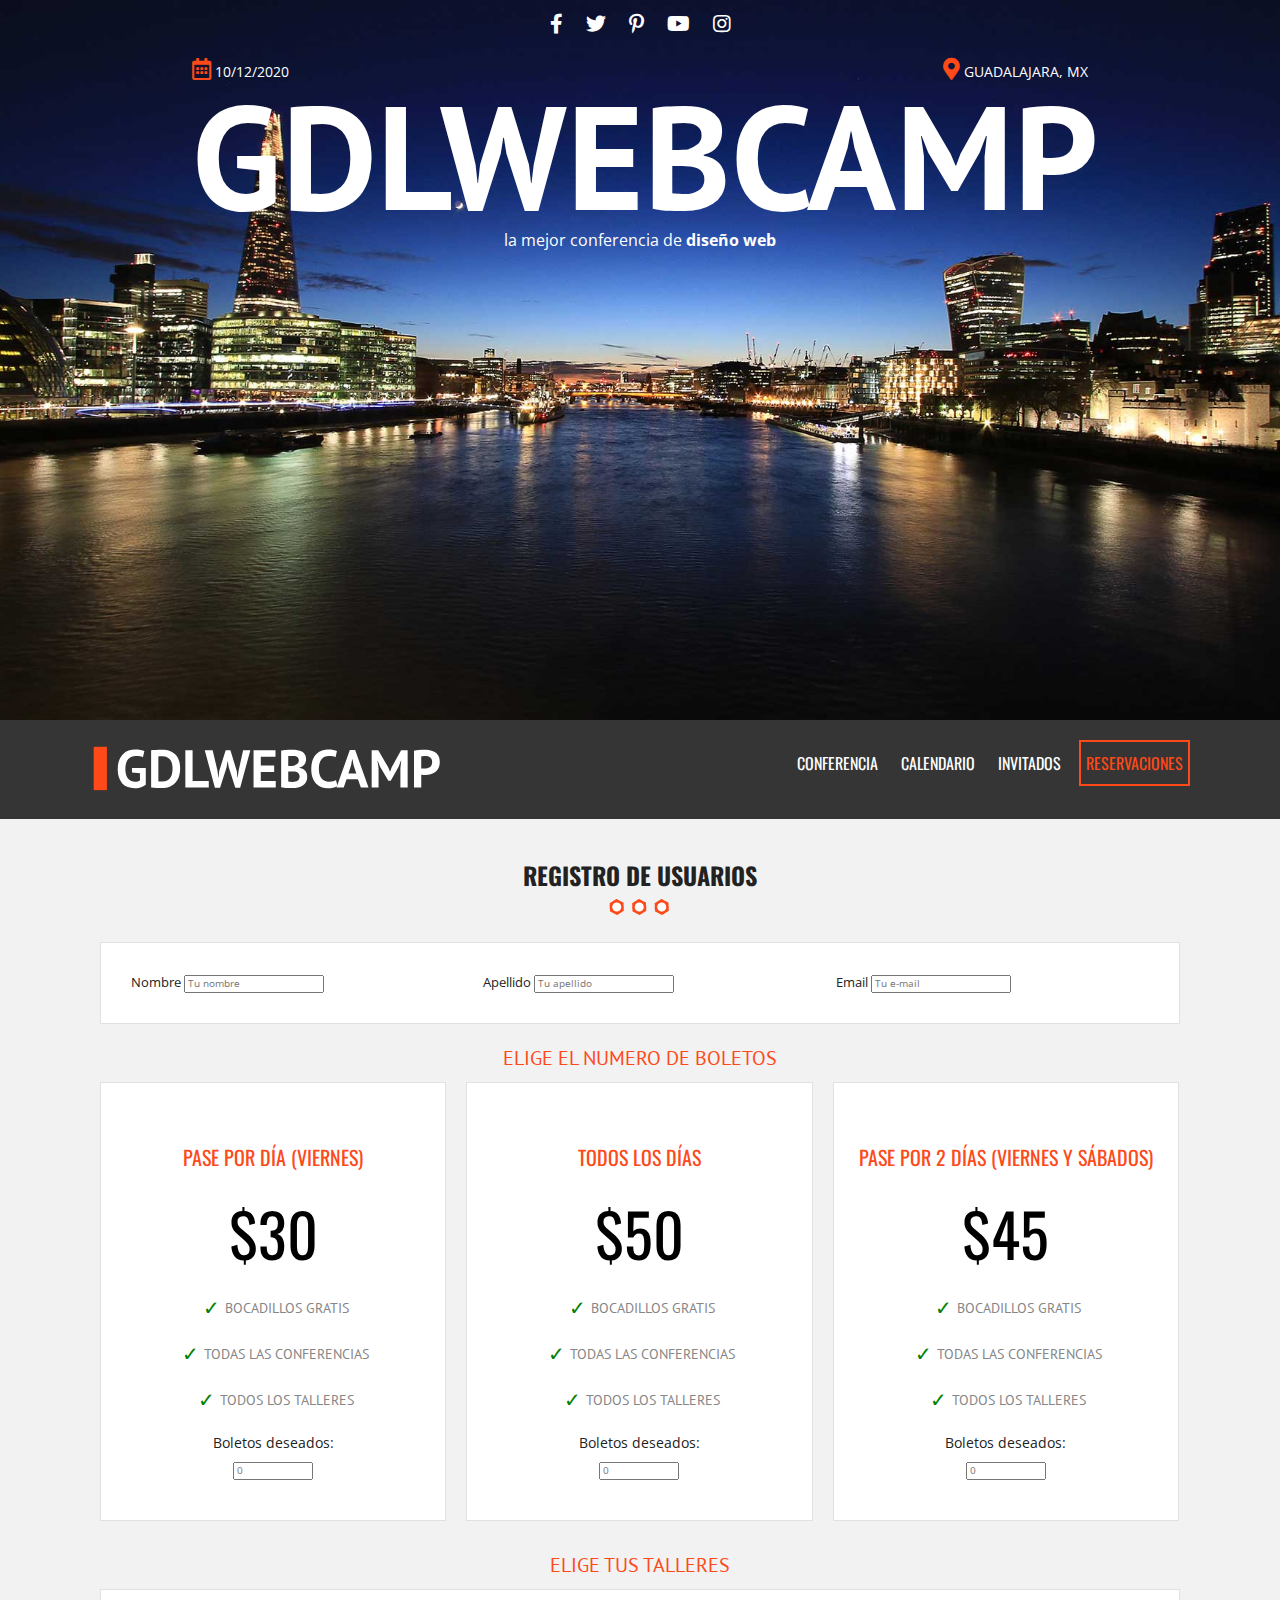
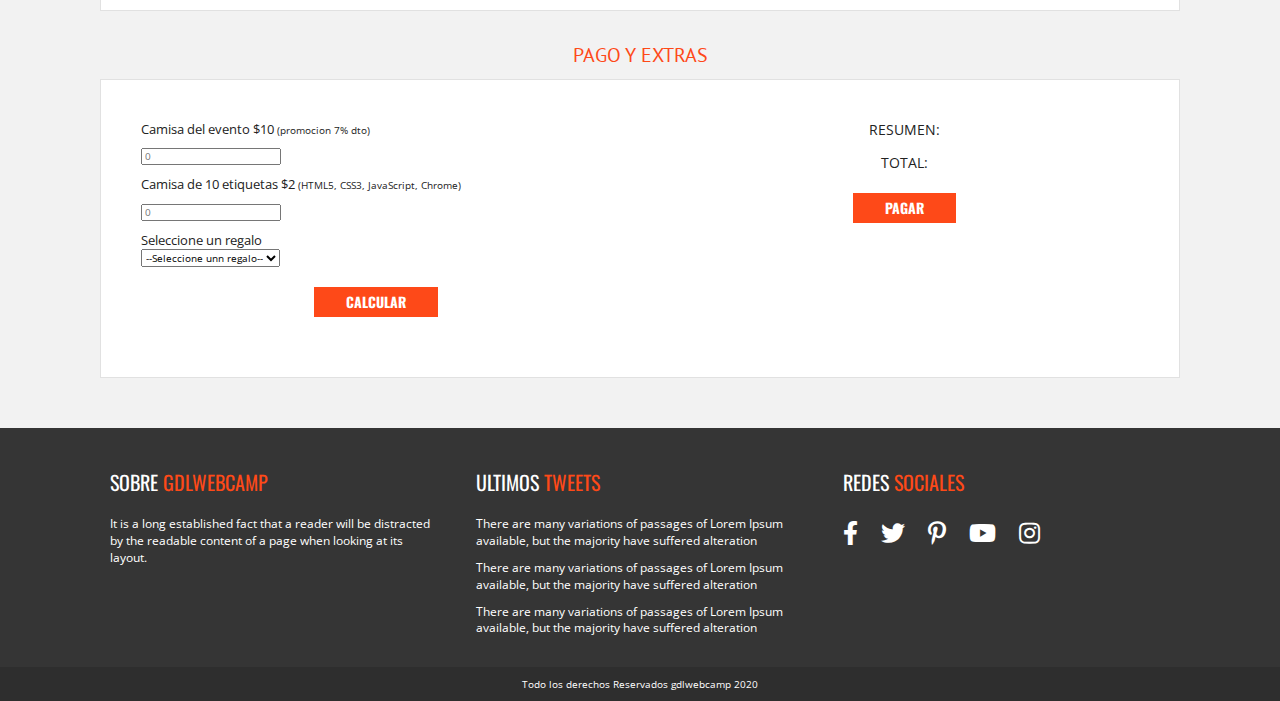
<file: registro.html>
<!DOCTYPE html>
<html class="no-js" lang="">

<head>
  <meta charset="utf-8" />
  <title></title>
  <meta name="description" content="" />
  <meta name="viewport" content="width=device-width, initial-scale=1" />

  <meta property="og:title" content="" />
  <meta property="og:type" content="" />
  <meta property="og:url" content="" />
  <meta property="og:image" content="" />

  <link rel="manifest" href="site.webmanifest" />
  <link rel="apple-touch-icon" href="icon.png" />
  <!-- Place favicon.ico in the root directory -->

  <link rel="stylesheet" href="css/normalize.css" />
  <link rel="stylesheet" href="css/all.css" />
  <link
    href="https://fonts.googleapis.com/css2?family=Open+Sans:ital,wght@0,300;0,400;0,600;0,700;0,800;1,300;1,400;1,600;1,700;1,800&family=Oswald:wght@200;300;400;500;600;700&family=PT+Sans:ital,wght@0,400;0,700;1,400;1,700&display=swap"
    rel="stylesheet" />
  <link rel="stylesheet" href="css/main.css" />

  <meta name="theme-color" content="#fafafa" />
</head>

<body>
  <!-- Add your site or application content here -->
  <header class="site-header">
    <div class="hero">
      <div class="contenido-header">
        <nav class="redes-sociales">
          <a href="#"><i class="fab fa-facebook-f"></i></a>
          <a href="#"><i class="fab fa-twitter"></i></a>
          <a href="#"><i class="fab fa-pinterest-p"></i></a>
          <a href="#"><i class="fab fa-youtube"></i></a>
          <a href="#"><i class="fab fa-instagram"></i></a>
        </nav>
        <!-- navegador -->

        <div class="informacion-evento">
          <div class="clearfix">
            <p class="fecha">
              <i class="far fa-calendar-alt"></i> 10/12/2020
            </p>
            <p class="ciudad">
              <i class="fas fa-map-marker-alt"></i> Guadalajara, MX
            </p>
          </div>
          <h1 class="nombre-sitio">GdlWebCamp</h1>
          <p class="slogan">
            la mejor conferencia de <span>diseño web</span>
          </p>
        </div>
        <!-- info evento -->
      </div>
    </div>
    <!-- hero -->
  </header>

  <div class="barra">
    <div class="contenedor clearfix">
      <div class="logo">
        <img src="img/logo.svg" alt="logo gdlwebcamp" />
      </div>
      <div class="menu-movil">
        <span></span>
        <span></span>
        <span></span>
      </div>
      <nav class="navegacion-principal">
        <a href="#">Conferencia</a>
        <a href="#">Calendario</a>
        <a href="#">Invitados</a>
        <a href="#">Reservaciones</a>
      </nav>
    </div>
  </div>
  <!-- cierre de la barra -->

  <section class="seccion contenedor">
    <h2>Registro de usuarios</h2>
    <form action="index.html" id="registro" class="registro" method="post">
      <div id="datos_usuario" class="registro caja clearfix">
        <div class="campo">
          <label for="nombre">Nombre</label>
          <input type="text" name="nombre" id="nombre" placeholder="Tu nombre" />
        </div>
        <div class="campo">
          <label for="apellido">Apellido</label>
          <input type="text" name="apellido" id="apellido" placeholder="Tu apellido" />
        </div>
        <div class="campo">
          <label for="email">Email</label>
          <input type="email" name="email" id="email" placeholder="Tu e-mail" />
        </div>
        <div id="error"></div>
      </div>
      <!-- Final datos usuarios -->

      <div id="paquetes" class="paquetes">
        <h3>Elige el numero de boletos</h3>
        <ul class="lista-precios clearfix">
          <li>
            <div class="tabla-precio">
              <h3>Pase por día (viernes)</h3>
              <p class="numero">$30</p>
              <ul>
                <li>Bocadillos Gratis</li>
                <li>Todas las conferencias</li>
                <li>Todos los talleres</li>
              </ul>
              <div class="orden">
                <label for="pase_dia">Boletos deseados:</label>
                <input type="number" min="0" size="3" placeholder="0" name="" id="pase_dia" />
              </div>
            </div>
          </li>
          <!-- item de compra -->
          <li>
            <div class="tabla-precio">
              <h3>Todos los días</h3>
              <p class="numero">$50</p>
              <ul>
                <li>Bocadillos Gratis</li>
                <li>Todas las conferencias</li>
                <li>Todos los talleres</li>
              </ul>
              <div class="orden">
                <label for="pase_completo">Boletos deseados:</label>
                <input type="number" min="0" size="3" placeholder="0" name="" id="pase_completo" />
              </div>
            </div>
          </li>
          <!-- item de compra -->
          <li>
            <div class="tabla-precio">
              <h3>Pase por 2 días (viernes y sábados)</h3>
              <p class="numero">$45</p>
              <ul>
                <li>Bocadillos Gratis</li>
                <li>Todas las conferencias</li>
                <li>Todos los talleres</li>
              </ul>
              <div class="orden">
                <label for="pase_dosdias">Boletos deseados:</label>
                <input type="number" min="0" size="3" placeholder="0" name="" id="pase_dosdias" />
              </div>
            </div>
          </li>
          <!-- item de compra -->
        </ul>
      </div>
      <!-- paquetes -->

      <div id="eventos" class="eventos clearfix">
        <h3>Elige tus talleres</h3>
        <div class="caja">
          <div id="viernes" class="contenido-dia clearfix">
            <h4>Viernes</h4>
            <div>
              <p>Talleres:</p>
              <label>
                <input type="checkbox" name="registro[]" id="taller_01" value="taller_01" />
                  <time>10:00</time>
                Responsive Web Design
              </label>
              <label>
                <input type="checkbox" name="registro[]" id="taller_02" value="taller_02" />
                  <time>12:00</time>
                Flexbox
              </label>
              <label>
                <input type="checkbox" name="registro[]" id="taller_03" value="taller_03" />
                  <time>14:00</time>
                HTML5 y CSS3
              </label>
              <label>
                <input type="checkbox" name="registro[]" id="taller_04" value="taller_04" />
                  <time>17:00</time>
                Drupal
              </label>
              <label>
                <input type="checkbox" name="registro[]" id="taller_05" value="taller_05" />
                  <time>19:00</time>
                WordPress
              </label>
            </div>
            <div>
              <p>Conferencias:</p>
              <label>
                <input type="checkbox" name="registro[]" id="conf_01" value="conf_01" />
                  <time>10:00</time> Como ser
                Freelancer
              </label>
              <label>
                <input type="checkbox" name="registro[]" id="conf_02" value="conf_02" />
                  <time>17:00</time>
                Tecnología
                s del Futuro</label>
              <label>
                <input type="checkbox" name="registro[]" id="conf_03" value="conf_03" />
                  <time>19:00</time>
                Seguridad en l
                a Web</label>
            </div>
            <div>
              <p>Seminarios:</p>
              <label>
                <input type="checkbox" name="registro[]" id="sem_01" value="sem_01" /><time>10:00</time> Diseño UI
                y UX para móviles</label>
            </div>
          </div>
          <!--#viernes-->
          <div id="sabado" class="contenido-dia clearfix">
            <h4>Sábado</h4>
            <div>
              <p>Talleres:</p>
              <label><input type="checkbox" name="registro[]" id="taller_06" value="taller_06" /><time>10:00</time>
                AngularJS</label>
              <label><input type="checkbox" name="registro[]" id="taller_07" value="taller_07" /><time>12:00</time> PHP
                y MySQL</label>
              <label><input type="checkbox" name="registro[]" id="taller_08" value="taller_08" /><time>14:00</time>
                JavaScript Avanzado</label>
              <label><input type="checkbox" name="registro[]" id="taller_09" value="taller_09" /><time>17:00</time> SEO
                en Google</label>
              <label><input type="checkbox" name="registro[]" id="taller_10" value="taller_10" /><time>19:00</time> De
                Photoshop a HTML5 y CSS3</label>
              <label><input type="checkbox" name="registro[]" id="taller_11" value="taller_11" /><time>21:00</time> PHP
                Medio y Avanzado</label>
            </div>
            <div>
              <p>Conferencias:</p>
              <label><input type="checkbox" name="registro[]" id="conf_04" value="conf_04" /><time>10:00</time> Como
                crear una tienda online que venda
                millones en pocos días</label>
              <label><input type="checkbox" name="registro[]" id="conf_05" value="conf_05" /><time>17:00</time> Los
                mejores lugares para encontrar
                trabajo</label>
              <label><input type="checkbox" name="registro[]" id="conf_06" value="conf_06" /><time>19:00</time> Pasos
                para crear un negocio
                rentable</label>
            </div>
            <div>
              <p>Seminarios:</p>
              <label><input type="checkbox" name="registro[]" id="sem_02" value="sem_02" /><time>10:00</time> Aprende a
                Programar en una mañana</label>
              <label><input type="checkbox" name="registro[]" id="sem_03" value="sem_03" /><time>17:00</time> Diseño UI
                y UX para móviles</label>
            </div>
          </div>
          <!--#sabado-->
          <div id="domingo" class="contenido-dia clearfix">
            <h4>Domingo</h4>
            <div>
              <p>Talleres:</p>
              <label><input type="checkbox" name="registro[]" id="taller_12" value="taller_12" /><time>10:00</time>
                Laravel</label>
              <label><input type="checkbox" name="registro[]" id="taller_13" value="taller_13" /><time>12:00</time> Crea
                tu propia API</label>
              <label><input type="checkbox" name="registro[]" id="taller_14" value="taller_14" /><time>14:00</time>
                JavaScript y jQuery</label>
              <label><input type="checkbox" name="registro[]" id="taller_15" value="taller_15" /><time>17:00</time>
                Creando Plantillas para WordPress</label>
              <label><input type="checkbox" name="registro[]" id="taller_16" value="taller_16" /><time>19:00</time>
                Tiendas Virtuales en Magento</label>
            </div>
            <div>
              <p>Conferencias:</p>
              <label><input type="checkbox" name="registro[]" id="conf_07" value="conf_07" /><time>10:00</time> Como
                hacer Marketing en línea</label>
              <label><input type="checkbox" name="registro[]" id="conf_08" value="conf_08" /><time>17:00</time> ¿Con que
                lenguaje debo empezar?</label>
              <label><input type="checkbox" name="registro[]" id="conf_09" value="conf_09" /><time>19:00</time>
                Frameworks y librerias Open Source</label>
            </div>
            <div>
              <p>Seminarios:</p>
              <label><input type="checkbox" name="registro[]" id="sem_04" value="sem_04" /><time>14:00</time> Creando
                una App en Android en una
                tarde</label>
              <label><input type="checkbox" name="registro[]" id="sem_05" value="sem_05" /><time>17:00</time> Creando
                una App en iOS en una
                tarde</label>
            </div>
          </div>
          <!--#domingo-->
        </div>
        <!--.caja-->
      </div>
      <!--#eventos-->

      <div id="resumen" class="resumen clearfix">
        <h3>Pago y extras</h3>
        <div class="caja clearfix">
          <div class="extras">
            <div class="orden">
              <label for="camisa_evento"> Camisa del evento $10 <small>(promocion 7% dto)</small> </label>
              <input type="number" min="0" id="camisa_evento" placeholder="0">
            </div> <!-- orden -->
            <div class="orden">
              <label for="etiquetas"> Camisa de 10 etiquetas $2 <small>(HTML5, CSS3, JavaScript, Chrome)</small> </label>
              <input type="number" min="0" id="etiquetas"  placeholder="0">
            </div> <!-- orden -->
            <div class="orden">
              <label for="regalo"> Seleccione un regalo</label> <br>
              <select id="regalo" required>
                <option value="">--Seleccione unn regalo--</option>
                <option value="ETI">Etiquetas</option>
                <option value="PUL">Pulseras</option>
                <option value="PLU">Plumas</option>
              </select>
            </div> <!-- orden -->
            <input type="button" id="calcular" class="button" value="Calcular">
          </div> <!-- extras -->
          <div class="total">
            <p class="no-margin">Resumen:</p>
            <div id="lista-productos">
              
            </div>
            <p>total:</p>
            <div id="suma-total">

            </div>
            <input id="btnRegistro" class="button" type="submit" value="PAgar">
          </div> <!-- total -->
        </div> <!-- caja -->
      </div> <!-- resumen --> 

    </form>
  </section>

  <footer class="site-footer">
    <div class="contenedor clearfix">
      <div class="footer-informacion">
        <h3>Sobre <span>gdlwebcamp</span></h3>
        <p>
          It is a long established fact that a reader will be distracted by
          the readable content of a page when looking at its layout.
        </p>
      </div>
      <div class="ultimos-tweets">
        <h3>Ultimos <span>tweets</span></h3>
        <ul>
          <li>
            There are many variations of passages of Lorem Ipsum available,
            but the majority have suffered alteration
          </li>
          <li>
            There are many variations of passages of Lorem Ipsum available,
            but the majority have suffered alteration
          </li>
          <li>
            There are many variations of passages of Lorem Ipsum available,
            but the majority have suffered alteration
          </li>
        </ul>
      </div>
      <div class="menu">
        <h3>Redes <span>sociales</span></h3>
        <nav class="redes-sociales">
          <a href="#"><i class="fab fa-facebook-f"></i></a>
          <a href="#"><i class="fab fa-twitter"></i></a>
          <a href="#"><i class="fab fa-pinterest-p"></i></a>
          <a href="#"><i class="fab fa-youtube"></i></a>
          <a href="#"><i class="fab fa-instagram"></i></a>
        </nav>
        <!-- navegador -->
      </div>
    </div>
    <p class="copyright">Todo los derechos Reservados gdlwebcamp 2020</p>
  </footer>

  <script src="js/vendor/modernizr-3.11.2.min.js"></script>
  <script src="js/vendor/jquery-3.5.1.min.js"></script>
  <script src="js/plugins.js"></script>
  <script src="js/main.js"></script>

  <!-- Google Analytics: change UA-XXXXX-Y to be your site's ID. -->
  <script>
    window.ga = function () {
      ga.q.push(arguments);
    };
    ga.q = [];
    ga.l = +new Date();
    ga("create", "UA-XXXXX-Y", "auto");
    ga("set", "anonymizeIp", true);
    ga("set", "transport", "beacon");
    ga("send", "pageview");
  </script>
  <script src="https://www.google-analytics.com/analytics.js" async></script>
</body>

</html>
</file>
<file: css/main.css>
/*! HTML5 Boilerplate v8.0.0 | MIT License | https://html5boilerplate.com/ */

/* main.css 2.1.0 | MIT License | https://github.com/h5bp/main.css#readme */
/*
 * What follows is the result of much research on cross-browser styling.
 * Credit left inline and big thanks to Nicolas Gallagher, Jonathan Neal,
 * Kroc Camen, and the H5BP dev community and team.
 */

/* ==========================================================================
   Base styles: opinionated defaults
   ========================================================================== */

html {
  color: #222;
  font-size: 1em;
  line-height: 1.4;
}

/*
 * Remove text-shadow in selection highlight:
 * https://twitter.com/miketaylr/status/12228805301
 *
 * Vendor-prefixed and regular ::selection selectors cannot be combined:
 * https://stackoverflow.com/a/16982510/7133471
 *
 * Customize the background color to match your design.
 */

::-moz-selection {
  background: #b3d4fc;
  text-shadow: none;
}

::selection {
  background: #b3d4fc;
  text-shadow: none;
}

/*
 * A better looking default horizontal rule
 */

hr {
  display: block;
  height: 1px;
  border: 0;
  border-top: 1px solid #ccc;
  margin: 1em 0;
  padding: 0;
}

/*
 * Remove the gap between audio, canvas, iframes,
 * images, videos and the bottom of their containers:
 * https://github.com/h5bp/html5-boilerplate/issues/440
 */

audio,
canvas,
iframe,
img,
svg,
video {
  vertical-align: middle;
}

/*
 * Remove default fieldset styles.
 */

fieldset {
  border: 0;
  margin: 0;
  padding: 0;
}

/*
 * Allow only vertical resizing of textareas.
 */

textarea {
  resize: vertical;
}

/* ==========================================================================
   Author's custom styles
   ========================================================================== */

/* ==========================================================================
   Helper classes
   ========================================================================== */

/*
 * Hide visually and from screen readers
 */

.hidden,
[hidden] {
  display: none !important;
}

/*
 * Hide only visually, but have it available for screen readers:
 * https://snook.ca/archives/html_and_css/hiding-content-for-accessibility
 *
 * 1. For long content, line feeds are not interpreted as spaces and small width
 *    causes content to wrap 1 word per line:
 *    https://medium.com/@jessebeach/beware-smushed-off-screen-accessible-text-5952a4c2cbfe
 */

.sr-only {
  border: 0;
  clip: rect(0, 0, 0, 0);
  height: 1px;
  margin: -1px;
  overflow: hidden;
  padding: 0;
  position: absolute;
  white-space: nowrap;
  width: 1px;
  /* 1 */
}

/*
 * Extends the .sr-only class to allow the element
 * to be focusable when navigated to via the keyboard:
 * https://www.drupal.org/node/897638
 */

.sr-only.focusable:active,
.sr-only.focusable:focus {
  clip: auto;
  height: auto;
  margin: 0;
  overflow: visible;
  position: static;
  white-space: inherit;
  width: auto;
}

/*
 * Hide visually and from screen readers, but maintain layout
 */

.invisible {
  visibility: hidden;
}

/*
 * Clearfix: contain floats
 *
 * For modern browsers
 * 1. The space content is one way to avoid an Opera bug when the
 *    `contenteditable` attribute is included anywhere else in the document.
 *    Otherwise it causes space to appear at the top and bottom of elements
 *    that receive the `clearfix` class.
 * 2. The use of `table` rather than `block` is only necessary if using
 *    `:before` to contain the top-margins of child elements.
 */

.clearfix::before,
.clearfix::after {
  content: " ";
  display: table;
}

.clearfix::after {
  clear: both;
}

/* ==========================================================================
   EXAMPLE Media Queries for Responsive Design.
   These examples override the primary ('mobile first') styles.
   Modify as content requires.
   ========================================================================== */

@media only screen and (min-width: 35em) {
  /* Style adjustments for viewports that meet the condition */
}

@media print,
  (-webkit-min-device-pixel-ratio: 1.25),
  (min-resolution: 1.25dppx),
  (min-resolution: 120dpi) {
  /* Style adjustments for high resolution devices */
}

/* ==========================================================================
   Print styles.
   Inlined to avoid the additional HTTP request:
   https://www.phpied.com/delay-loading-your-print-css/
   ========================================================================== */

@media print {
  *,
  *::before,
  *::after {
    background: #fff !important;
    color: #000 !important;
    /* Black prints faster */
    box-shadow: none !important;
    text-shadow: none !important;
  }

  a,
  a:visited {
    text-decoration: underline;
  }

  a[href]::after {
    content: " (" attr(href) ")";
  }

  abbr[title]::after {
    content: " (" attr(title) ")";
  }

  /*
   * Don't show links that are fragment identifiers,
   * or use the `javascript:` pseudo protocol
   */
  a[href^="#"]::after,
  a[href^="javascript:"]::after {
    content: "";
  }

  pre {
    white-space: pre-wrap !important;
  }

  pre,
  blockquote {
    border: 1px solid #999;
    page-break-inside: avoid;
  }

  /*
   * Printing Tables:
   * https://web.archive.org/web/20180815150934/http://css-discuss.incutio.com/wiki/Printing_Tables
   */
  thead {
    display: table-header-group;
  }

  tr,
  img {
    page-break-inside: avoid;
  }

  p,
  h2,
  h3 {
    orphans: 3;
    widows: 3;
  }

  h2,
  h3 {
    page-break-after: avoid;
  }
}

/* Estilos personalizados */
/* Globales */
.contenedor {
  /* max-width: 100rem; */
  width: 95%;
  margin: 0 auto;
}

@media (min-width: 480px) {
  .contenedor {
    width: 98%;
  }
}

@media (min-width: 768px) {
  .contenedor {
    width: 90%;
  }
}

@media (min-width: 992px) {
  .contenedor {
    width: 90%;
    max-width: 110rem;
  }
}

.seccion {
  padding: 2rem 0;
}

.seccion p {
  font-size: 1.4rem;
  text-align: center;
}

.button {
  background-color: #fe4918;
  padding: .5rem 3rem;
  color: #ffffff;
  text-transform: uppercase;
  font-family: 'Oswald', sans-serif;
  font-weight: bold;
  text-decoration: none;
  font-size: 1.4rem;
  margin-top: 2rem;
  display: inline-block;
  transition: all .3s ease-in-out;
  border: 2px solid #fe4918;
}

.button.hollow,
.button.hollow:hover {
  background-color: white;
  color: #fe4918;
}

.button.transparente {
  background-color: transparent;
  border: 2px solid white;
}
.button.transparente:hover {
  border: 2px solid #fe4918;
}

.button:hover {
  background-color: #e33000;
}

.float-right {
  float: right;
}

ul {
  list-style: none;
  margin: 0;
  padding: 0;
}

/*  */
html {
  box-sizing: border-box;
  font-size: 62.5%;
}

*, *:before, *:after {
  box-sizing: inherit;
}

body {
  background-color: #f2f2f2;
  font-family: 'Open Sans', sans-serif;
}

h1.nombre-sitio {
  font-family: 'PT Sans', sans-serif;
  font-size: 5.9vw;
  text-transform: uppercase;
  margin-top: 1.8rem;
  margin-bottom: 1.8rem;
}

@media (min-width: 768px) {
  h1.nombre-sitio {
    font-size: 11.5vw;
    margin: 0;
    line-height: 1;
  }
}

h2 {
  font-family: 'Oswald', sans-serif;
  font-size: 2.4rem;
  text-transform: uppercase;
  text-align: center;
}

h2::after {
  content: '';
  margin: 0 auto;
  background-image: url(../img/separador.png);
  height: 3rem;
  width: 10rem;
  display: block;
}

h3 {
  font-size: 2rem;
  color: #fe4918;
  font-family: 'PT Sans', sans-serif;
  font-weight: 400;
  margin: 0;
}

div.hero {
  background-image: url(../img/encabezado.jpg);
  height: 80vh;
  background-position: top center;
  background-size: cover;
}

div.contenido-header {
  padding-top: 4rem;
}

@media (min-width: 768px) {
  div.contenido-header {
    padding-top: 1rem;
  }
  
}

nav.redes-sociales {
  text-align: center;
}

nav.redes-sociales a {
  text-decoration: none;
  color:#ffffff;
  font-size: 2em;
  margin-right: 2rem;
}

nav.redes-sociales a:last-child {
  margin-right: 0;
}

div.informacion-evento {
  text-align: center;
  color: #ffffff;
  margin-top: .8rem;

}

@media (min-width: 768px) {
  div.informacion-evento {
    width: 70%;
    margin: 0 auto;
    margin-top: 2rem;
  }
  
}

div.informacion-evento p {
  margin: 0;
  display: inline;
  font-size: 1.6rem;
  text-transform: uppercase;
}

div.informacion-evento p i {
  color: #fe4918;
  font-size: 2.2rem;

}

p.fecha {
  float: left;
  font-size: 1.4rem!important;
}

p.ciudad {
  float: right;
  text-align: right;
  font-size: 1.4rem!important;
}

p.slogan {
  text-transform: none!important;

}

p.slogan span {
  font-weight: bold;
}

/* barra */
div.barra {
  background-color: #353535;
  padding: 2rem 0;
}

div.logo {
  width: 80%;
  float: left;
}

div.logo img {
  width: 100%;
}

@media (min-width: 768px) {
  div.logo {
    width: 33%;
    
  }
}

/* navegacion principal */
nav.navegacion-principal {
  display: none;
}

nav.navegacion-principal a {
  color: #ffffff;
  text-decoration: none;
  font-family: 'Oswald', sans-serif;
  font-size: 1.6rem;
  text-transform: uppercase;
  align-items: center;
  transition: all .3s ease-in-out;
  width: 100%;
  display: block;
  text-align: center;
  margin-bottom: 2rem;
}

nav.navegacion-principal a:hover {
  background-color: #fe4918;
}

nav.navegacion-principal a:last-of-type {
  margin-right: 0;
  border: .2rem solid #fe4918;
  color: #fe4918;
}

nav.navegacion-principal a:last-of-type:hover {
  color: #ffffff;
}

@media (min-width: 768px) {
  nav.navegacion-principal {
    width: 67%;
    float: right;
    text-align: right;
    display: block;
  }

  nav.navegacion-principal a {
    padding: 1rem .5rem;
    display: inline-block;
    width: auto;
    text-align: center;
    margin: 0 1rem 0 0;
  }

}


/* menu-movil */
div.menu-movil {
  width: 5rem;
  display: block;
  float: right;
  text-align: right;
  margin-top: 1.2rem;
}

div.menu-movil:hover {
  cursor: pointer;
}
div.menu-movil span {
  height: .6rem;
  margin-bottom: .6rem;
  background-color: #ffffff;
  display: block;
}

@media (min-width: 768px) {
  div.menu-movil {
    display: none;
  }
}

/* programa del evento */
section.programa {
  position: relative;
}


div.contenedor-video {
  overflow-x: hidden;
}

@media (min-width: 992px) {
  div.contenedor-video video {
    max-width: 100%;
  }  
}

div.contenido-programa {
  position: absolute;
  top: 0;
  left: 0;
  height: 100%;
  width: 100%;
}

/* div.contenedor-video video {
  width: 100%;
} */

div.programa-evento {
  background-color: rgba(255, 255, 255, 0.8);
  padding: 1.5rem;
  margin-top: 8rem;
}

@media (min-width: 768px) {
  div.programa-evento {
    width: 70%;
  }
}
@media (min-width: 992px) {
  div.programa-evento {
    width: 50%;
  }
}

nav.menu-programa {
  width: 100%;
  border-bottom: 1px solid #fe4918;
  padding-bottom: 1rem;
}

@media (min-width: 768px) {
  nav.menu-programa {
    display: table;
  }
}

nav.menu-programa a {
  display: block;
  text-decoration: none;
  text-align: center;
  color: #000000;
  font-family: 'Oswald', sans-serif;
  margin-bottom: 1rem;
  font-size: 1.6rem;
}

@media (min-width: 768px) {
  nav.menu-programa a {
    display: table-cell;
  } 
}

nav.menu-programa a i,
div.detalle-evento p i {
  color: #fe4918;
  font-size: 2rem;
  margin-right: .5rem;
}

/* detalle evento */
div.detalle-evento {
  margin-top: 2rem;
  border-bottom: 1px solid black;
  padding: 0 2rem;
}

div.detalle-evento:last-of-type {
  border: none;
}

div.detalle-evento p {
  margin-bottom: 2rem;
  font-size: 1.4rem;
}

/* invitados */
ul.lista-invitados li {
  padding: 1rem;
  float: left;
}

@media (min-width: 480px) {
  ul.lista-invitados li {
    width: 50%;
  }
}
@media (min-width: 768px) {
  ul.lista-invitados li {
    width: 33.3%;
  }
}

div.invitado {
  position: relative;
  overflow: hidden;
}

div.invitado img {
  max-width: 100%;
  filter: gray;
  -webkit-filter: grayscale(1);
  transition: all .3s ease-in-out;
  /* -webkit-transform: scale(1.1) ;
  transform: scale(1.1);  */

}
div.invitado:hover img {
  -webkit-filter: grayscale(0);
  -webkit-transform: scale(1.1) ;
  transform: scale(1.1); 
  filter: unset;
}

div.invitado p {
  position: absolute;
  bottom: 0;
  left: 0;
  padding: 1.5rem 1rem;
  margin: 0;
  background-color: rgba(0, 0, 0, .55);
  width: 100%;
  color: #fe4918;
  text-align: left;
  font-family: 'Oswald', sans-serif;
  font-size: 1.8rem;
  text-transform: uppercase;
  transition: all .3s ease-in-out;
}

div.invitado:hover p {
  bottom: -8rem;
  opacity: 0;
}

/* contadores */
.parallax::before {
  width: 100%;
  height: 100%;
  position: absolute;
  top: 0;
  left: 0;
  background-repeat: no-repeat ;
  background-size: cover;
  background-position: center center;
  background-attachment: fixed;
  filter: brightness(.8);
  -webkit-filter: brightness(.8);
}

div.contador {
  position: relative;
  height: auto;

}

div.contador::before {
  background-image: url(../img/bg-resumen.jpg);
  content: '';
}

ul.resumen-evento {
  position: relative;
  padding: 12rem 0;
}

ul.resumen-evento li {
  width: 50%;
  float: left;
  text-align: center;
  color: #ffffff;
  text-transform: uppercase;
  font-family: 'Oswald', sans-serif;
  font-size: 2.4rem;
}

@media (min-width: 768px) {
  ul.resumen-evento li {
    width: 25%;
  }    
}

p.numero {
  color: #fe4918;
  font-size: 6rem;
  display: block;
  margin: 0 0 1rem 0;
  font-family: 'Oswald', sans-serif;
}

/* tabla de precios */
ul.lista-precios > li {
  padding: 1rem;
}

@media (min-width: 768px) {
  ul.lista-precios > li {
    float: left;
    width: 33.3%;
  }
}

div.tabla-precio {
  border: 1px solid #e1e1e1;
  background-color: #ffffff;
  padding: 4rem 0;
  text-align: center;
  transition: all .2s ease-in-out;
}

div.tabla-precio:hover {
  transform: scale(1.1);
  border: 1px solid #fe4918;
  box-shadow: 0px 0px 5rem #666;

}

div.tabla-precio ul li {
  font-family: 'PT Sans', sans-serif;
  font-size: 1.4rem;
  margin-bottom: 2rem;
  text-transform: uppercase;
  color: #868686;
  line-height: 2.6rem;
}

div.tabla-precio ul li::before {
  font-family: 'Font Awesome 5 free';
  display: inline-block;
  vertical-align: top;
  padding: 0 0.5rem;
  font-size: 2rem;
  color: green;
  -webkit-font-smoothing: antialiased;
  content: '\2713';
  /* content: '\f00c'; */
  /* font-style: normal; */
  /* font-variant: normal; */
  /* text-rendering: auto; */
  /* font-weight: 900; */
}

div.tabla-precio h3 {
  font-family: 'Oswald', sans-serif;
  font-size: 2rem;
  text-transform: uppercase;
}

div.tabla-precio p.numero {
  color: #000000;
  margin: 2rem;
}

/* MAPA */
div.mapa {
  height: 42rem;
}


/* testimoniales */
div.testimoniales {
  padding-bottom: 2rem;

}

div.testimonial {
  padding: 0.5rem;
}

@media (min-width: 768px) {
  div.testimonial {
    float: left;
    width: 33.3%;
  }
}

blockquote {
  background-color: white;
  border: 1px solid #e1e1e1;
  position: relative;
  margin: 0 0 1rem 0;
  padding-bottom: 2rem;

}

blockquote p {
  text-align: justify!important;
  font-size: 1.2rem!important;
  font-family: 'PT Sans', sans-serif;
  padding: 0 2rem 0 5rem;
}

blockquote p::before {
  content: '\201c';
  position: absolute;
  left: 1rem;
  top: 0.5rem;
  font-size: 10rem;
  margin: 0;
  padding: 0;
  line-height: 1;
  color: #fe4918;
}

footer.info-testimonial {
  padding: 0;

}

footer.info-testimonial img {
  float: left;
  width: 18%;
  border-radius: 50%;
  margin-left: 6rem;
}

footer.info-testimonial cite {
  text-align: left;
  color: #fe4918;
  text-transform: uppercase ;
  font-size: 1.2rem;
  padding-top: 1.4rem;
  width: 60.6%;
  float: right;
  font-weight: bold;
  font-style: normal;
}

footer.info-testimonial cite span {
  color: black;
  display: block;
  text-transform: none;
  margin-top: .5rem;
}

/* newsletter */
div.newsletter {
  position: relative;
  height: auto;
}

div.newsletter::before {
  background-image: url(../img/bg-inscribir.jpg);
  content: '';
}

div.newsletter .contenido {
  padding: 10rem 0;
  color: #ffffff;
  text-align: center;
  position: relative;
}

div.newsletter .contenido p {
  font-size: 2rem;
  text-transform: lowercase;
}

div.newsletter .contenido h3 {
  color: #ffffff;
  text-transform: uppercase;
  font-size: 7vw;
  font-family: 'PT Sans', sans-serif;
  font-weight: 600;
}

/* cuenta regresiva */
div.cuenta-regresiva ul li {
  text-transform: uppercase;
  font-family: 'Oswald', sans-serif;
  font-size: 2rem;
  text-align: center;
}

@media (min-width: 768px) {
  div.cuenta-regresiva ul li {
    width: 25%;
    float: left;
  }
}

/* footer */
footer.site-footer {
  background-color: #353535;
  padding-top: 4rem;
  margin-top: 2rem;
}

footer .contenedor > div {
  color: #ffffff;
  padding: 0 2rem;
  font-size: 1.2rem;
}

@media (min-width: 768px) {
  footer .contenedor > div {
    width: 33.3%;
    float: left;
  }
}

footer h3 {
  color: #ffffff;
  text-transform: uppercase;
  font-family: 'Oswald', sans-serif;
  margin-bottom: 2rem;
}

footer h3 span {
  color: #fe4918;
}

footer .ultimos-tweets li {
  margin-bottom: 1rem;
}

footer nav.redes-sociales {
  text-align: left;
}

p.copyright {
  background-color: #2e2e2e;
  color: #ffffff;
  padding: 1rem 0;
  text-align: center;
  margin: 2rem 0 0 0;
}

/* INTERNAS */
/* registro.html */
form.registro h3 {
  text-align: center;
  text-transform: uppercase;
  margin: 2rem 0 0 0;
}

form.registro label {
  margin-bottom: .5rem;
  /* font-weight: bold; */
  font-size: 1.3rem;
}

h4 {
  text-align: center;
  text-transform: uppercase;
  border-bottom: .2rem solid #fe4918;
  padding-bottom: 1rem;
  font-size: 1.2rem;
}

div.caja {
  background-color: white;
  border: .1rem solid #e1e1e1;
  padding: 1rem;
  margin: 1rem;
}

div.campo {
  padding: 2rem;

}


@media (min-width: 768px) {
  div.campo {
    float: left;
    width: 33.3%;
  }
}

div.paquetes .tabla-precio:hover {
  transform: none;
  box-shadow: none;

}

div.paquetes .tabla-precio input {
  clear: both;
  width: 8rem;
  margin: 1rem auto 0 auto;
  display: block;
}

div.paquetes .tabla-precio label {
  font-size: 1.4rem;
}

.contenido-dia {
  padding: 2rem;
  display: none;
}

@media (min-width: 768px) {
  .contenido-dia > div {
    float: left;
    width: 33.3%;
  }
}

.contenido-dia > div p {
  text-align: left;
}
.contenido-dia > div label {
  display: block;
  margin-bottom: 1rem;

}

.contenido-dia > div input {
  margin-right: .3rem;
}

.contenido-dia > div label time {
  color: #fe4918;
  font-weight: bold;
}


/* resumen registro */
.resumen p {
  font-size: 1.2rem;
  text-transform: uppercase;
}

.resumen .extras {
  float: left;
  width: 50%;
  padding: 3rem;
}

div.resumen div.extras div.orden {
  text-align: left;
  margin-bottom: 1rem;
}

div.resumen div.extras div.orden input {
  margin: 1rem 0 0 0;
  display: block;
}

.resumen .total {
  float: right;
  width: 50%;
  padding: 3rem;
}

.resumen .total p {
  font-size: 1.4rem;

}

.resumen input {
  display: block;
  margin: 2rem auto;
}

#lista-productos {
  background-color: #e1e1e1;
  padding: 1rem;
  display: none;
  font-size: 1.3rem;
  margin: 1rem;
}

#suma-total {
  text-align: center;
  font-size: 2rem;
  color: #fe4918;
}

.no-margin {
  margin: 0;
}

#error {
  clear: both;
  padding: 2rem;
  text-align: center;
  display: none;
}
</file>
